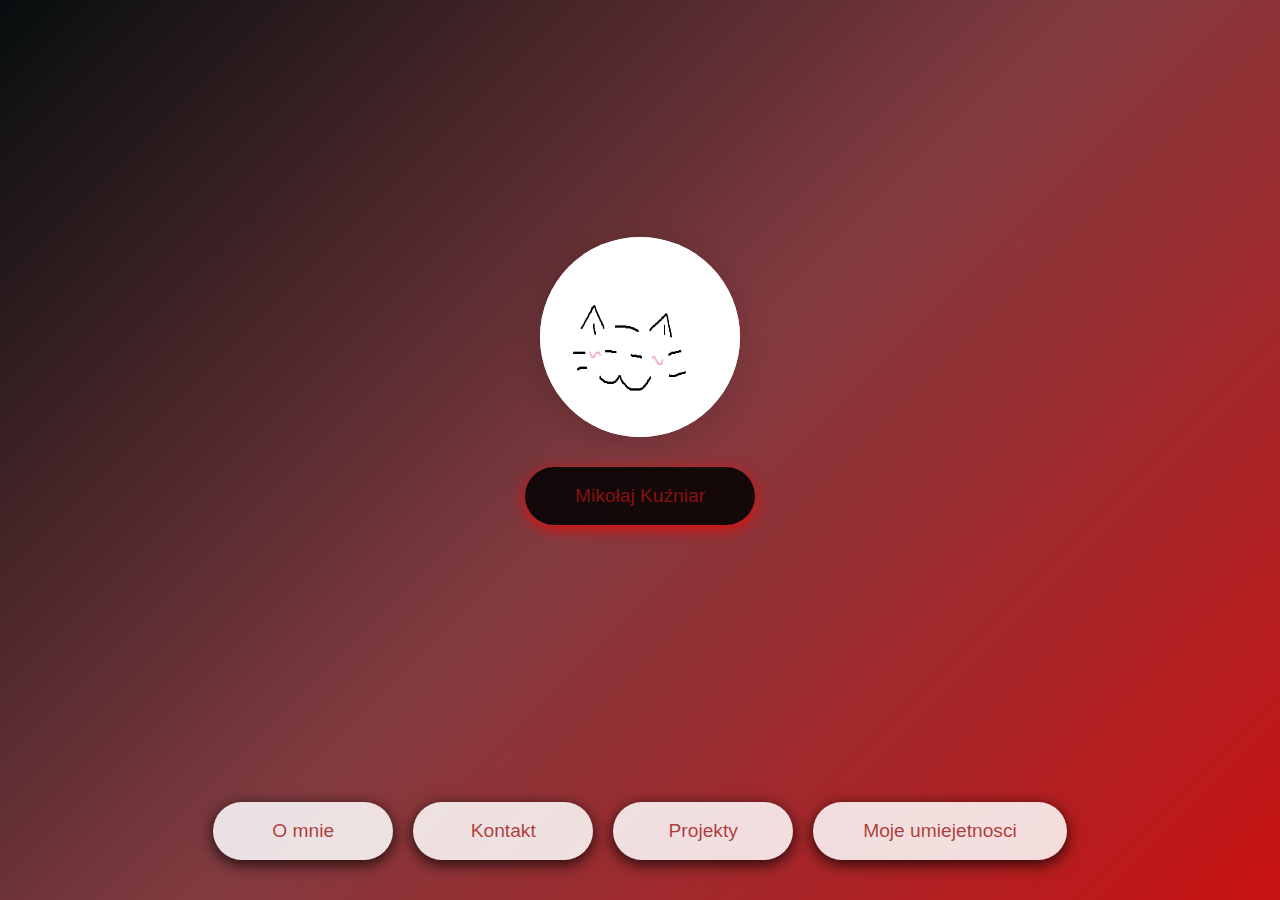
<file: index.html>
<!DOCTYPE html>
<html lang="pl">
<head>
    <meta charset="UTF-8">
    <meta name="viewpoint" content="width=device-width, initial-scale=1.0">
    <title>Mikołaj Kuźniar</title>
    <link rel="stylesheet" href="style.css">
</head>
<body>
    <main class="profile-section">
        <div class="profile-container">
            <img src="kotek2.png" alt="Profilowe zdjęcie" class="profile-image">
            <h1 class="profile-name">Mikołaj Kuźniar</h1>
        </div>
    </main>

    <nav class="navigation">
        <a href="o-mnie.html" class="nav-button">O mnie</a>
        <a href="kontakt.html" class="nav-button">Kontakt</a>
        <a href="projekty.html" class="nav-button">Projekty</a>
        <a href="umiejetnosci.html" class="nav-button">Moje umiejetnosci</a>
    </nav>
    <script>
        document.addEventListener('DOMContentLoaded', function() {
            alert('Witaj na mojej stronie');
        }) 
        const button = document.querySelector('.nav-button');
        button.addEventListener('mouseenter', function() {
            this.style.backgroundColor = '#d60a0a';
        })
        button.addEventListener('mouseleave', function() {
            this.style.backgroundColor = '#000000';
        }
    )
    </script>
</body>
</html>
</file>
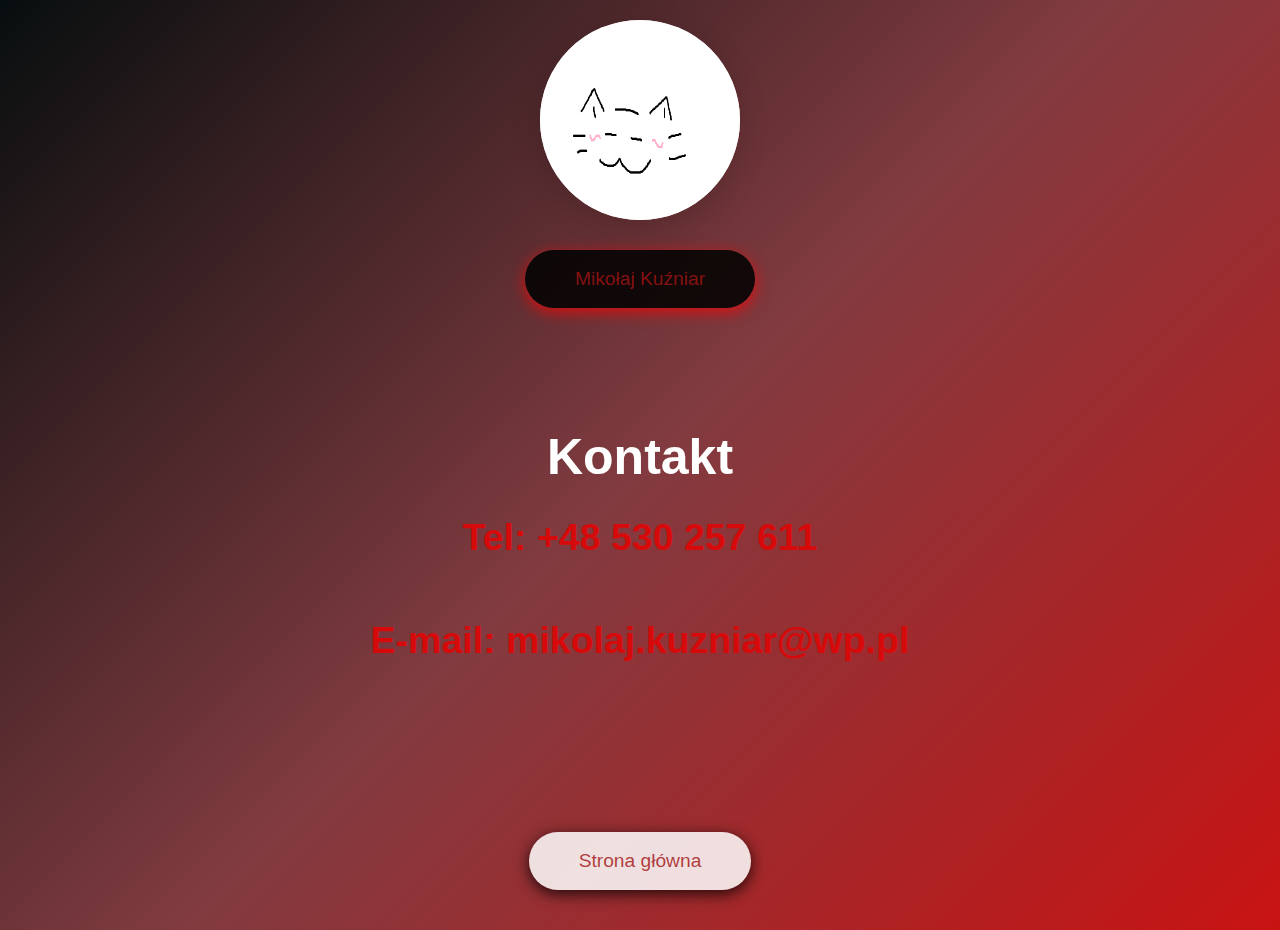
<file: kontakt.html>
<!DOCTYPE html>
<html lang="pl">
<head>
    <meta charset="UTF-8">
    <meta name="viewpoint" content="width=device-width, initial-scale=1.0">
    <title>Mikołaj Kuźniar</title>
    <link rel="stylesheet" href="style.css">
</head>
<body>
    <main class="profile-section">
        <div class="profile-container">
            <img src="kotek2.png" alt="Profilowe zdjęcie" class="profile-image">
            <h1 class="profile-name">Mikołaj Kuźniar</h1>
        </div>
    </main>
 <nav class="kontakty">
        <h1> Kontakt </h1>
        <h2> Tel: +48 530 257 611 </h2>
        <h2>E-mail: mikolaj.kuzniar@wp.pl</h2>
    </nav>
    <nav class="navigation">
        <a href="index.html" class="nav-button">Strona główna</a>
    </nav>

    
</body>
</html>
</file>
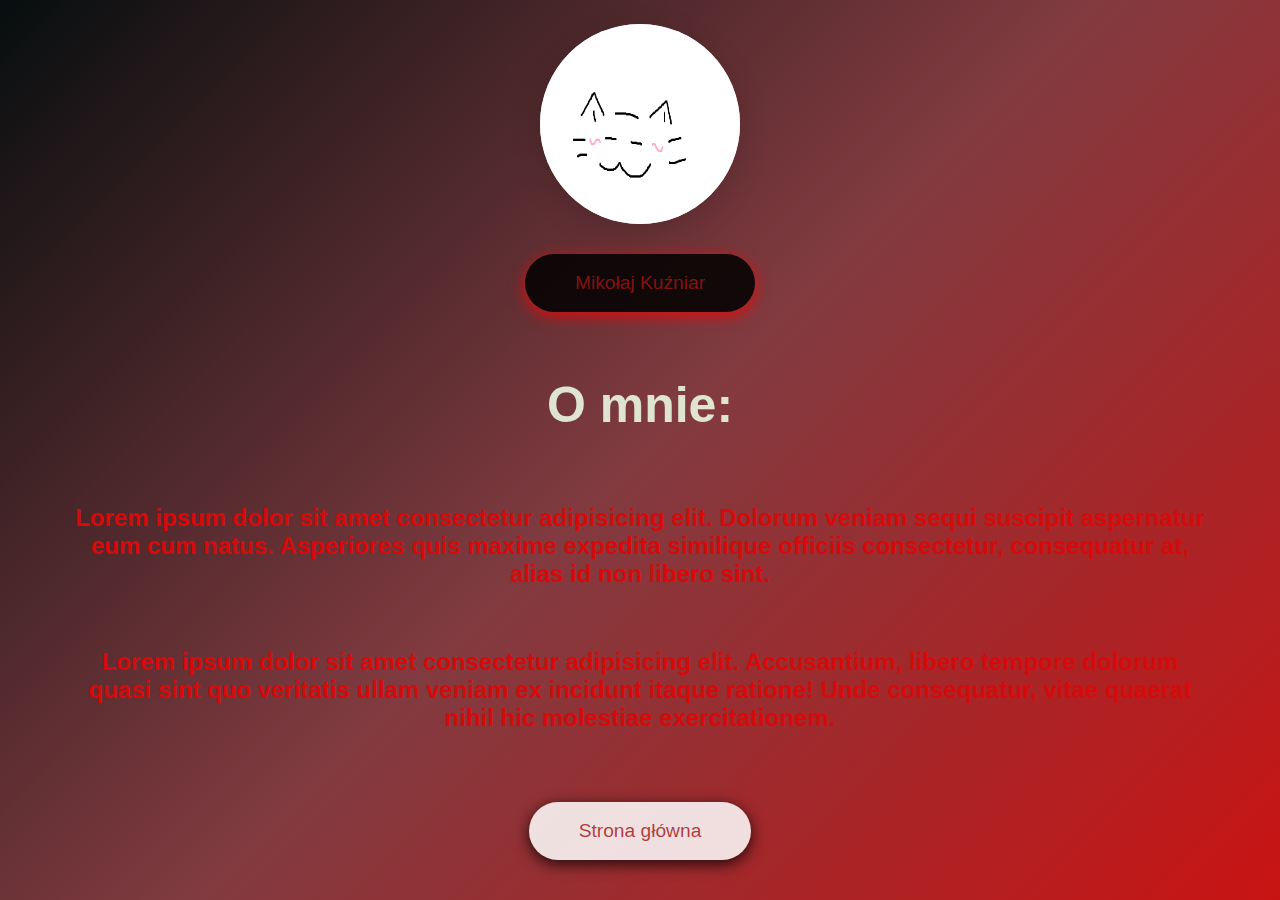
<file: o-mnie.html>
<!DOCTYPE html>
<html lang="pl">
<head>
    <meta charset="UTF-8">
    <meta name="viewpoint" content="width=device-width, initial-scale=1.0">
    <title>Mikołaj Kuźniar</title>
    <link rel="stylesheet" href="style.css">
</head>
<body>
    <main class="profile-section">
        <div class="profile-container">
            <img src="kotek2.png" alt="Profilowe zdjęcie" class="profile-image">
            <h1 class="profile-name">Mikołaj Kuźniar</h1>
        </div>
    </main>
<h3> O mnie: </h3>
<h2> Lorem ipsum dolor sit amet consectetur adipisicing elit. Dolorum veniam sequi suscipit aspernatur eum cum natus. Asperiores quis maxime expedita similique officiis consectetur, consequatur at, alias id non libero sint. </h2>
<h2> Lorem ipsum dolor sit amet consectetur adipisicing elit. Accusantium, libero tempore dolorum quasi sint quo veritatis ullam veniam ex incidunt itaque ratione! Unde consequatur, vitae quaerat nihil hic molestiae exercitationem.</h2>
    <nav class="navigation">
        <a href="index.html" class="nav-button">Strona główna</a>
    </nav>
    
</body>
</html>
</file>
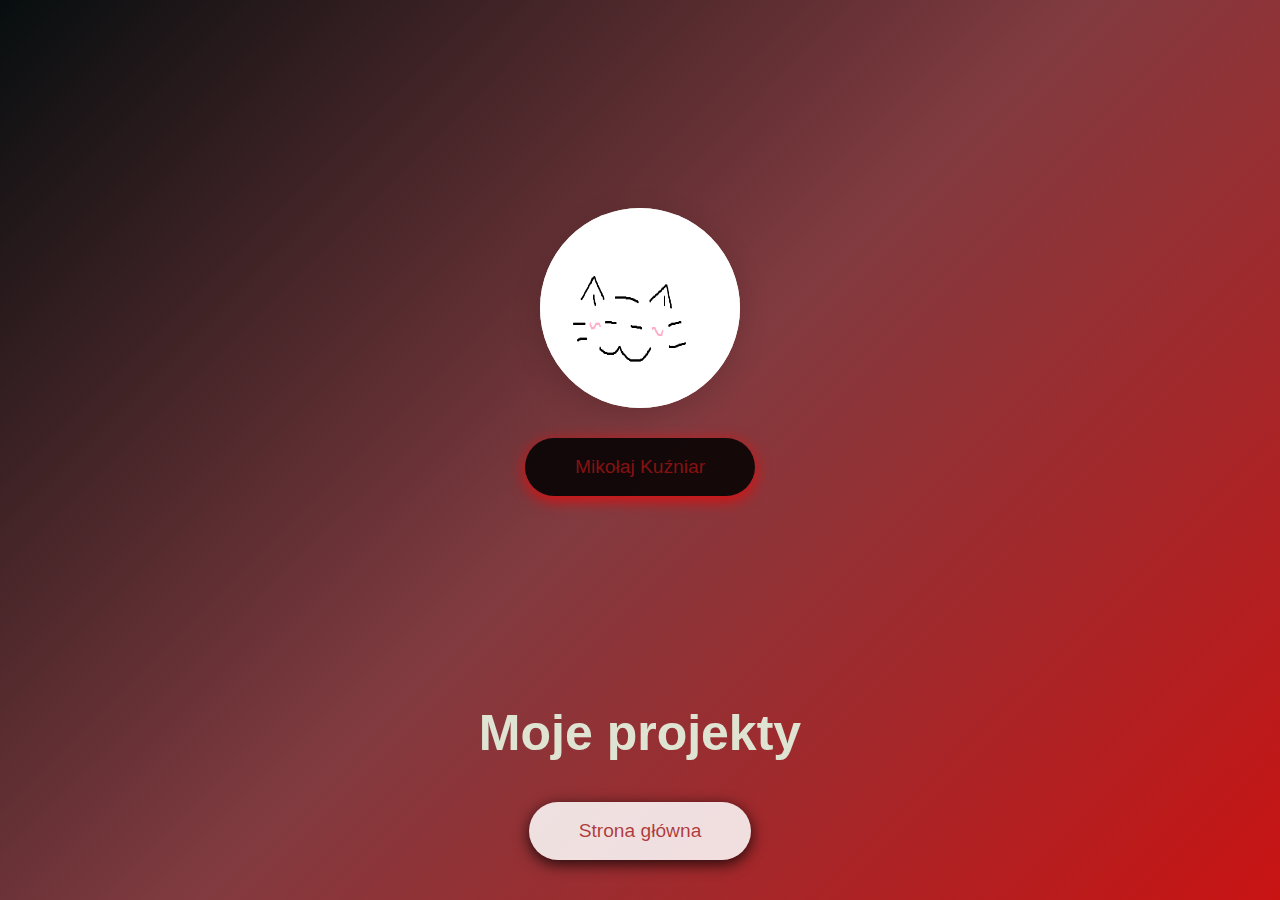
<file: projekty.html>
<!DOCTYPE html>
<html lang="pl">
<head>
    <meta charset="UTF-8">
    <meta name="viewpoint" content="width=device-width, initial-scale=1.0">
    <title>Mikołaj Kuźniar</title>
    <link rel="stylesheet" href="style.css">
</head>
<body>
    <main class="profile-section">
        <div class="profile-container">
            <img src="kotek2.png" alt="Profilowe zdjęcie" class="profile-image">
            <h1 class="profile-name">Mikołaj Kuźniar</h1>
        </div>
    </main>
<h4>Moje projekty</h4>
    <nav class="navigation">
        <a href="index.html" class="nav-button">Strona główna</a>
    </nav>
</body>
</html>
</file>
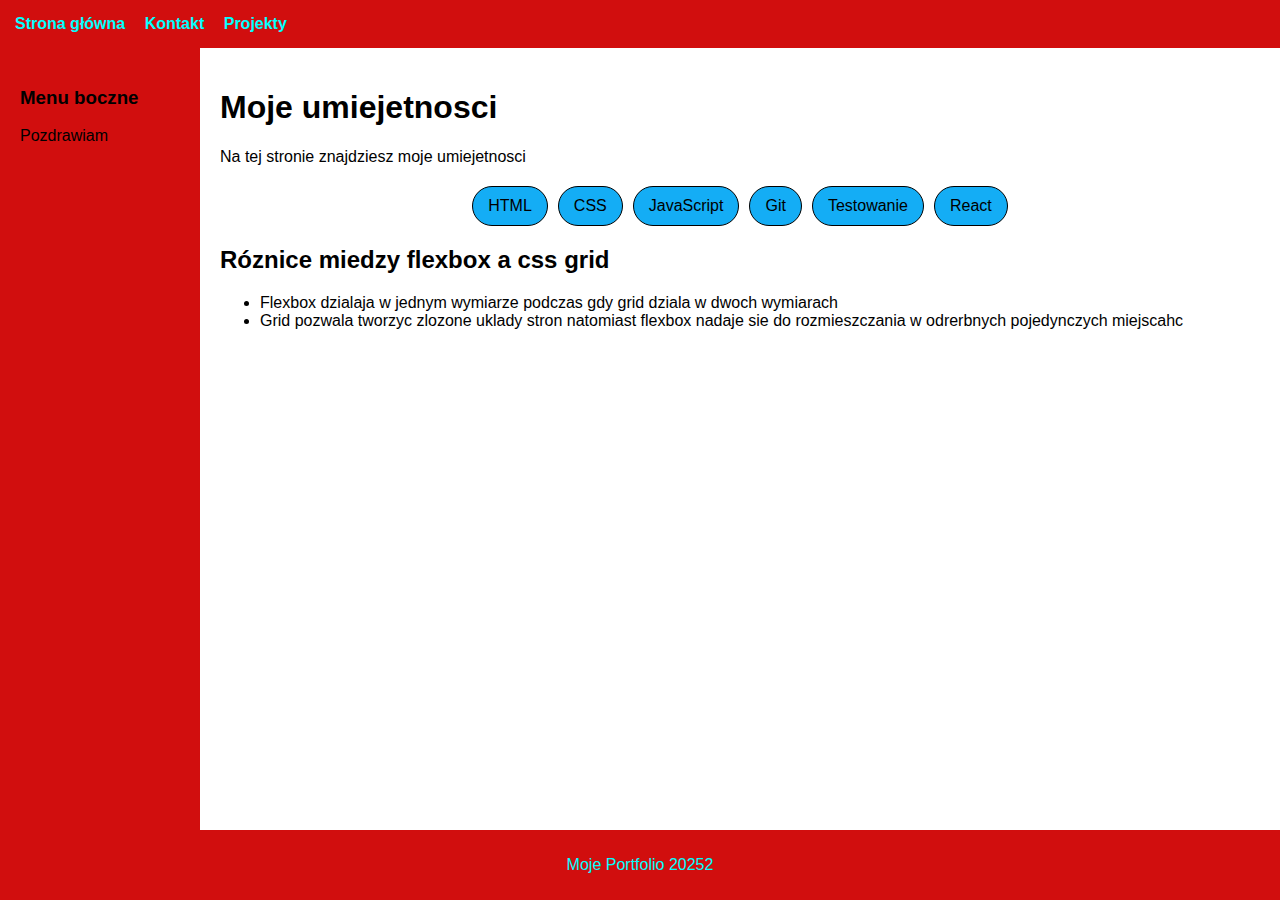
<file: umiejetnosci.html>
<!DOCTYPE html>
<html lang="en">
<head>
    <meta charset="UTF-8">
    <meta name="viewport" content="width=device-width, initial-scale=1.0">
    <title>Moje umiejetnosci</title>
    <style>
        body {
            margin: 0;
            font-family: Arial, sans-serif;
            min-height: 100vh;
            display: grid;
            grid-template-areas: 
                "header header"
                "aside main"
                "footer footer";
            grid-template-columns: 200px 1fr;
            grid-template-rows: auto 1fr auto;
        }

        header {
            grid-area: header;
            background: #d10e0e;
            color: aqua;
            padding: 15px;
        }

        header nav a {
            color: aqua;
            margin-right: 15px;
            text-decoration: none;
            font-weight: bold;
        }

        aside {
            grid-area: aside;
            background: #d10e0e;
            padding: 20px;
        }

        main {
            grid-area: main;
            padding: 20px;
        }

        footer {
            grid-area: footer;
            background: #d10e0e;
            color: aqua;
            padding: 10px;
            text-align: center;
        }

        .umiejetnosci-container {
            display: flex;
            flex-wrap: wrap;
            gap: 10px;
            justify-content: center;
            margin: 20px 0;
        }

        .umiejetnosc-badge {
            padding: 10px 15px;
            background: #14adf5;
            border-radius: 20px;
            border: 1px solid #000000;
        }
    </style>
</head>
<body>
<header>
    <nav>
        <a href="index.html">Strona główna</a>
        <a href="kontakt.html" class="nav-button">Kontakt</a>
        <a href="projekty.html" class="nav-button">Projekty</a>
    </nav>
</header>

<aside>
    <h3>Menu boczne</h3>
    <p>Pozdrawiam</p>
</aside>

<main>
    <h1>Moje umiejetnosci</h1>
    <p>Na tej stronie znajdziesz moje umiejetnosci</p>

    <section class="umiejetnosci-container">
        <div class="umiejetnosc-badge">HTML</div>
        <div class="umiejetnosc-badge">CSS</div>
        <div class="umiejetnosc-badge">JavaScript</div>
        <div class="umiejetnosc-badge">Git</div>
        <div class="umiejetnosc-badge">Testowanie</div>
        <div class="umiejetnosc-badge">React</div>
    </section>

    <section>
        <h2>Róznice miedzy flexbox a css grid</h2>
        <ul>
            <li>Flexbox dzialaja w jednym wymiarze podczas gdy grid dziala w dwoch wymiarach</li>
            <li>Grid pozwala tworzyc zlozone uklady stron natomiast flexbox nadaje sie do rozmieszczania w odrerbnych pojedynczych miejscahc</li>
       
        </ul>
    </section>
</main>
<footer>
    <p>Moje Portfolio 20252</p>
</footer>
</body>
</html>
</file>
<file: style.css>
* {
    margin: 0;
    padding: 0;
    box-sizing: border-box;
}

body {
    font-family: 'Segoe UI', 'Segoe UI', Tahoma, Geneva, Verdana, sans-serif;
    min-height: 100vh;
    background: linear-gradient(135deg, #070e0f 0%, #813b40  50%, #c91313 100%);
    display: flex;
    flex-direction: column;
    position: relative;
}


.navigation {
    display: flex;
    justify-content: center;
    align-items: center;
    gap: 20px;
    padding: 40px 20px;
    flex-wrap: wrap;
}


.nav-button {
    background-color: rgba(255, 255, 255, 0.85);
    color: rgba(161, 20, 20, 0.815);
    text-decoration: none;
    padding: 18px 50px;
    border-radius: 50px;
    font-size: 1.2rem;
    font-weight: 500;
    transition: all 0.3 ease;
    box-shadow: 0 4px 15px rgba(0, 0, 0, 0.8);
    min-width: 180px;
    text-align: center;
}

.profile-section {
    flex: 1;
    display: flex;
    justify-content: center;
    align-items: center;
    padding: 20px;
}

.profile-container {
    display: flex;
    flex-direction: column;
    align-items: center;
    gap: 30px;
}

.profile-image {
    width: 200px;
    height: 200px;
    background-color: rgba(255, 255, 255, 0.85);
    border-radius: 50%;
    box-shadow: 0 8px 30px rgba(0, 0, 0, 0.15);
    transition: transform 0.9s ease;
    
}

h2 {
    color: #d60a0a;
    text-align: center;
    padding: 30px 70px;
    
}

h1 {
    color: white;
   
}

h3 {
    color: #dfe4d2;
    text-align: center;
    font-size: 50px;
    padding: 40px 70px;
}


.kontakty {
    text-align: center;
    padding: 100px 70px;
    font-size: 25px;
}


h4 {
    color: #dfe4d2;
    font-size: 50px;
    text-align: center;
}
.profile-name {
     background-color: rgba(0, 0, 0, 0.85);
    color: rgba(161, 20, 20, 0.815);
    text-decoration: none;
    padding: 18px 50px;
    border-radius: 50px;
    font-size: 1.2rem;
    font-weight: 500;
    transition: all 0.3 ease;
    box-shadow: 0 4px 15px rgba(250, 2, 2, 0.8);
    min-width: 180px;
    text-align: center;
}
</file>
